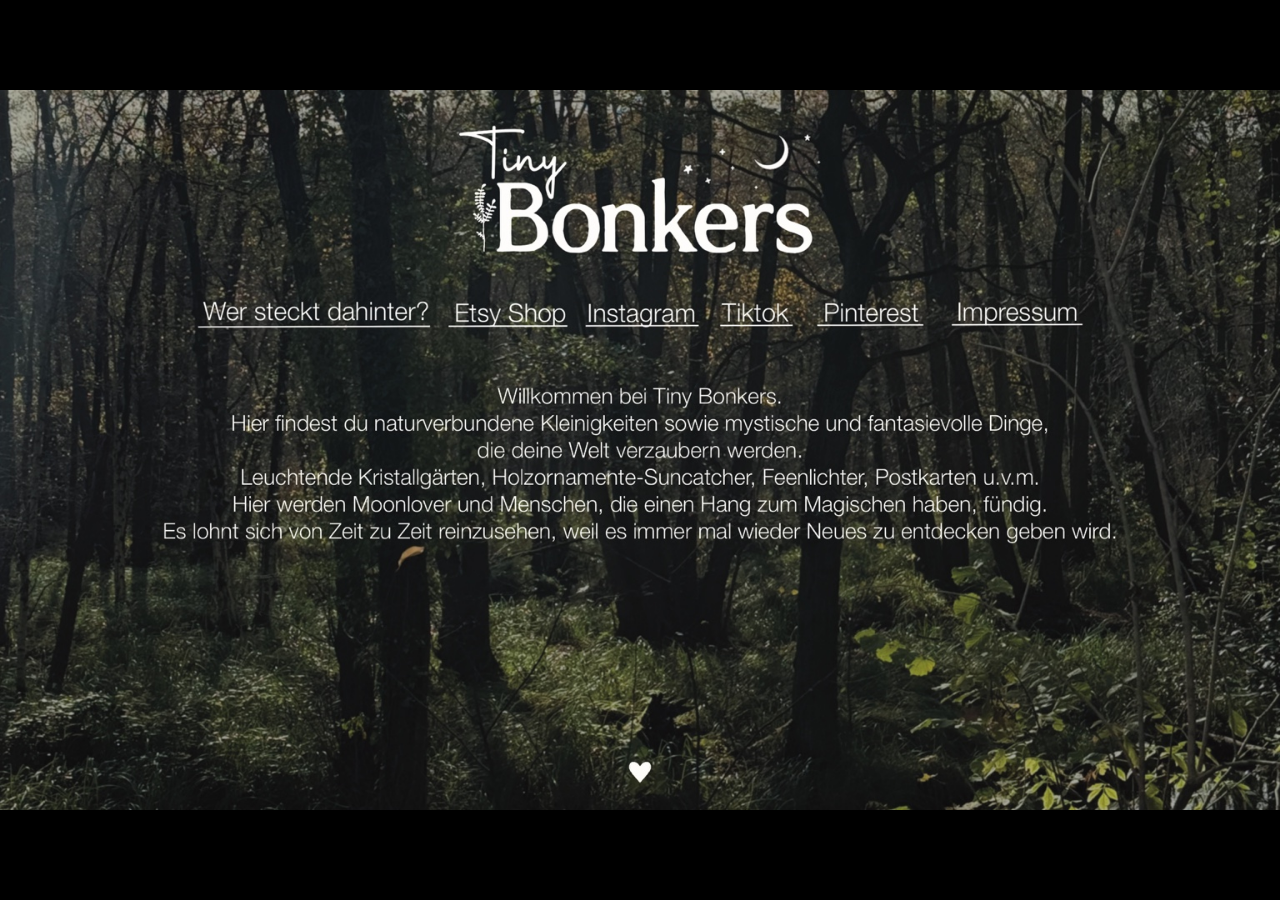
<file: index.html>
<!doctype html>
<html lang="de">
<head>
  <meta charset="utf-8">
  <meta name="viewport" content="width=device-width, initial-scale=1, viewport-fit=cover">
  <title>Tiny Bonkers</title>
  <link rel="stylesheet" href="style.css">
</head>
<body class="page home">
  <main class="image-stage desktop-stage" aria-label="Tiny Bonkers Startseite">
    <img class="page-image" src="assets/startseite.jpeg" alt="Tiny Bonkers Startseite mit Waldhintergrund">
    <a class="hotspot link-about" href="wer-steckt-dahinter.html">Wer steckt dahinter?</a>
    <a class="hotspot link-etsy" href="https://tinybonkers.etsy.com" target="_blank" rel="noopener">Etsy Shop</a>
    <a class="hotspot link-instagram" href="https://www.instagram.com/_tinybonkers/" target="_blank" rel="noopener">Instagram</a>
    <a class="hotspot link-tiktok" href="https://www.tiktok.com/@tinybonkers_?_r01&_t0ZG-97tQ3ZJVE1l" target="_blank" rel="noopener">TikTok</a>
    <a class="hotspot link-pinterest" href="https://pin.it/2IewoCcWw" target="_blank" rel="noopener">Pinterest</a>
    <a class="hotspot link-impressum" href="impressum.html">Impressum</a>
    <div class="fireflies" aria-hidden="true"></div>
  </main>

  <main class="mobile-page mobile-home" aria-label="Tiny Bonkers mobile Startseite">
    <div class="mobile-card">
      <img class="mobile-logo" src="assets/logo-mobile.png" alt="Tiny Bonkers">
      <nav class="mobile-nav" aria-label="Hauptnavigation">
        <a href="wer-steckt-dahinter.html">Wer steckt dahinter?</a>
        <a href="https://tinybonkers.etsy.com" target="_blank" rel="noopener">Etsy Shop</a>
        <a href="https://www.instagram.com/_tinybonkers/" target="_blank" rel="noopener">Instagram</a>
        <a href="https://www.tiktok.com/@tinybonkers_?_r01&_t0ZG-97tQ3ZJVE1l" target="_blank" rel="noopener">TikTok</a>
        <a href="https://pin.it/2IewoCcWw" target="_blank" rel="noopener">Pinterest</a>
        <a href="impressum.html">Impressum</a>
      </nav>
      <section class="mobile-copy">
        <p>Willkommen bei Tiny Bonkers.</p>
        <p>Hier findest du naturverbundene Kleinigkeiten sowie mystische und fantasievolle Dinge, die deine Welt verzaubern werden.</p>
        <p>Leuchtende Kristallgärten, Holzornamente-Suncatcher, Feenlichter, Postkarten u.v.m.</p>
        <p>Hier werden Moonlover und Menschen, die einen Hang zum Magischen haben, fündig.</p>
        <p>Es lohnt sich, von Zeit zu Zeit reinzusehen, weil es immer mal wieder Neues zu entdecken geben wird.</p>
      </section>
      <div class="mobile-heart">♥</div>
    </div>
    <div class="fireflies mobile-fireflies" aria-hidden="true"></div>
  </main>
  <script src="script.js"></script>
</body>
</html>
</file>
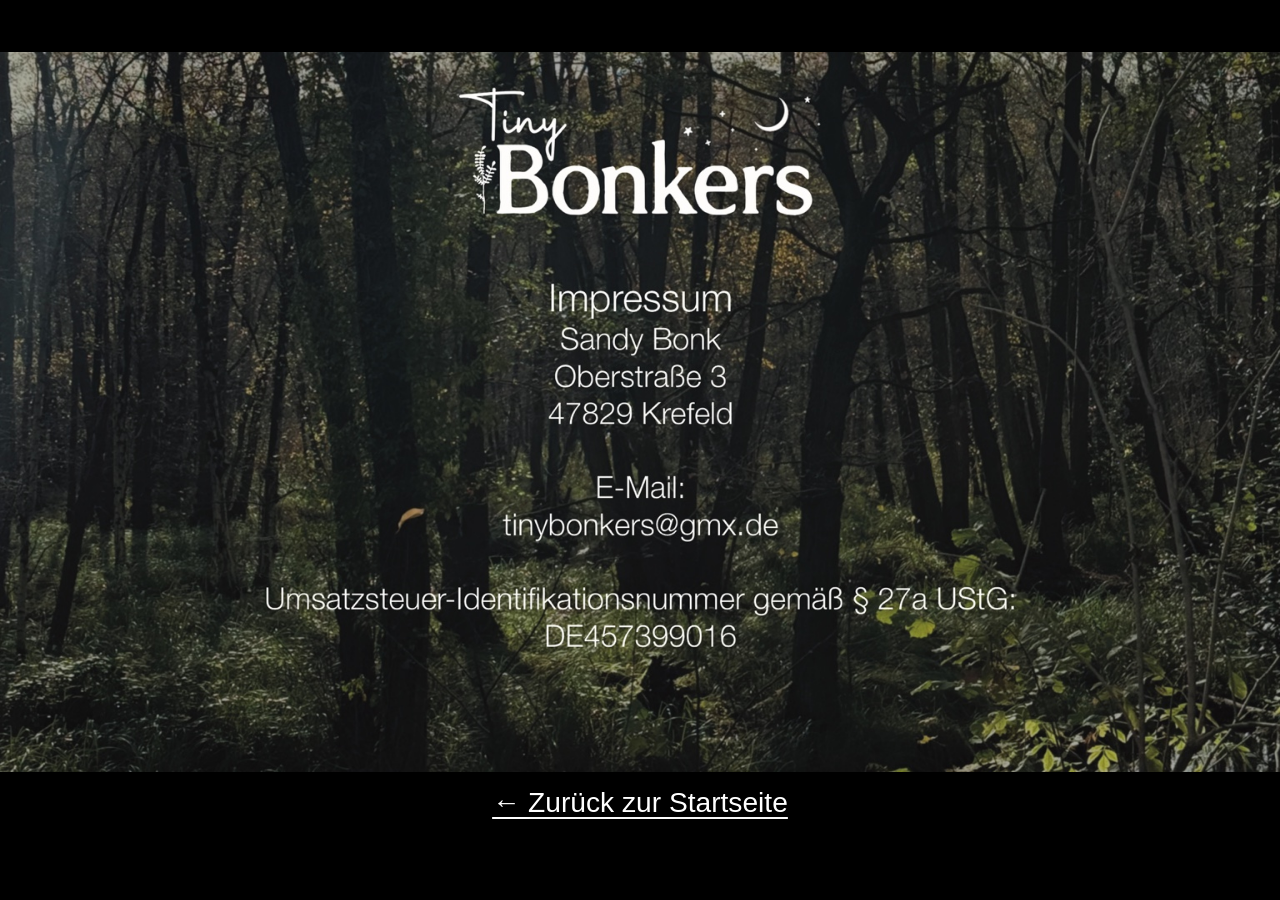
<file: impressum.html>
<!doctype html>
<html lang="de">
<head>
  <meta charset="utf-8">
  <meta name="viewport" content="width=device-width, initial-scale=1, viewport-fit=cover">
  <title>Impressum – Tiny Bonkers</title>
  <link rel="stylesheet" href="style.css">
</head>
<body class="page subpage">
  <main class="image-stage desktop-stage" aria-label="Impressum Tiny Bonkers">
    <img class="page-image" src="assets/impressum.jpeg" alt="Impressum Tiny Bonkers">
    <div class="fireflies" aria-hidden="true"></div>
  </main>
  <div class="back-wrap desktop-stage"><a class="back-link" href="index.html">← Zurück zur Startseite</a></div>

  <main class="mobile-page mobile-impressum">
    <div class="mobile-card">
      <img class="mobile-logo" src="assets/logo-mobile.png" alt="Tiny Bonkers">
      <section class="mobile-copy imprint-copy">
        <h1>Impressum</h1>
        <p>Sandy Bonk<br>Oberstraße 3<br>47829 Krefeld</p>
        <p><strong>E-Mail:</strong><br><a href="mailto:tinybonkers@gmx.de">tinybonkers@gmx.de</a></p>
        <p><strong>Umsatzsteuer-Identifikationsnummer gemäß § 27a UStG:</strong><br>DE457399016</p>
      </section>
      <a class="mobile-back" href="index.html">← Zurück zur Startseite</a>
    </div>
    <div class="fireflies mobile-fireflies" aria-hidden="true"></div>
  </main>
  <script src="script.js"></script>
</body>
</html>
</file>
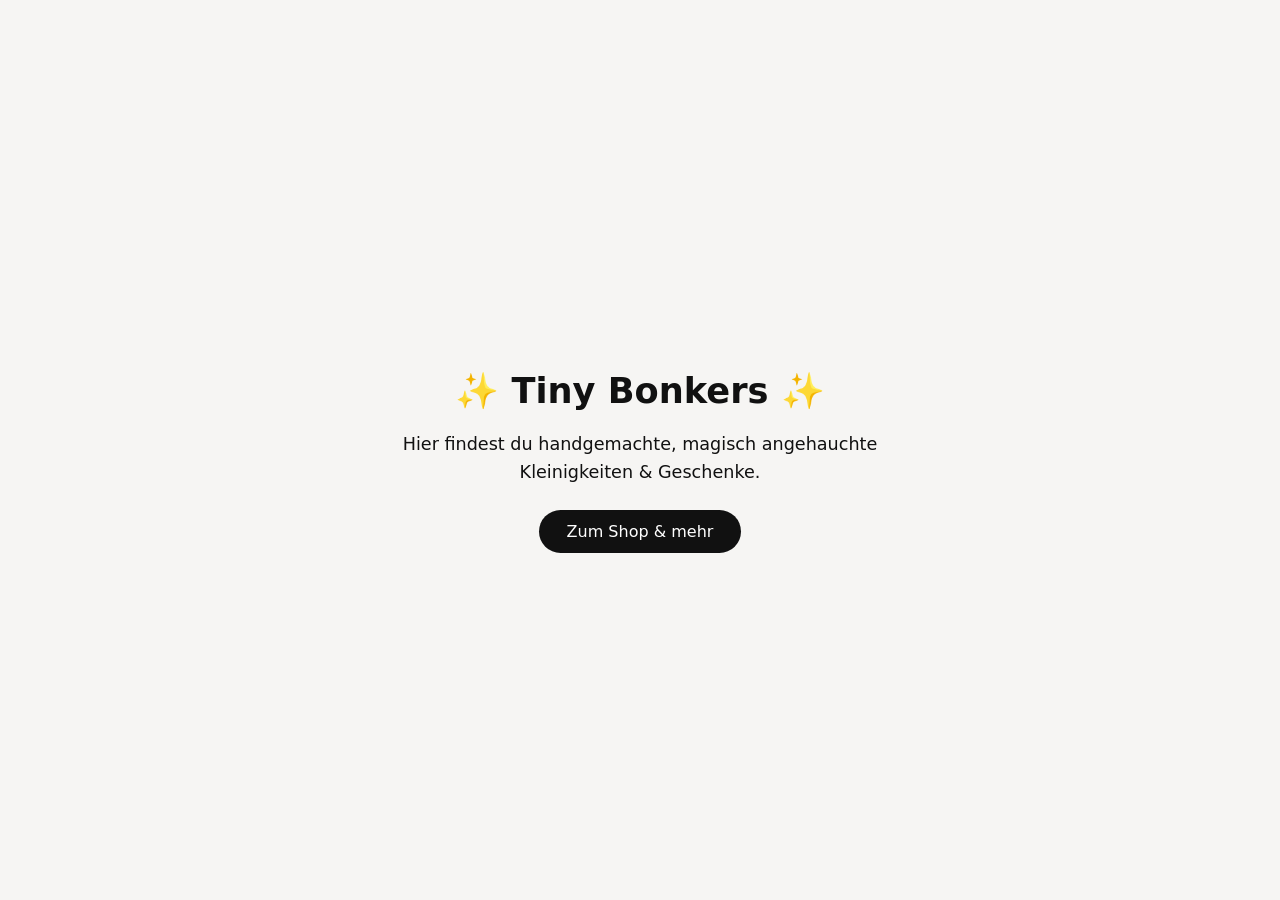
<file: index_old.html>
<!doctype html>
<html lang="de">
<head>
  <meta charset="utf-8" />
  <meta name="viewport" content="width=device-width, initial-scale=1" />
  <title>Tiny Bonkers</title>

  <meta name="description" content="Magische Handmade Kleinigkeiten & Geschenke von Tiny Bonkers." />

  <style>
    body {
      margin: 0;
      min-height: 100vh;
      display: flex;
      justify-content: center;   /* horizontal */
      align-items: center;       /* vertikal */
      font-family: system-ui, -apple-system, BlinkMacSystemFont, sans-serif;
      background: #f6f5f3;
      color: #111;
    }

    .container {
      text-align: center;
      padding: 32px;
      max-width: 600px;
    }

    h1 {
      margin-bottom: 12px;
      font-size: 2.2rem;
    }

    p {
      font-size: 1.1rem;
      line-height: 1.6;
      margin-bottom: 24px;
    }

    a.button {
      display: inline-block;
      padding: 12px 28px;
      border-radius: 999px;
      background: #111;
      color: #fff;
      text-decoration: none;
      font-weight: 500;
      transition: transform 0.15s ease, opacity 0.15s ease;
    }

    a.button:hover {
      transform: translateY(-2px);
      opacity: 0.9;
    }
  </style>
</head>
<body>
  <div class="container">
    <h1>✨ Tiny Bonkers ✨</h1>
    <p>
      Hier findest du handgemachte, magisch angehauchte <br>
      Kleinigkeiten & Geschenke.
    </p>

    <a
      class="button"
      href="https://linktr.ee/_tinybonkers_"
      target="_blank"
      rel="noopener"
    >
      Zum Shop & mehr
    </a>
  </div>
</body>
</html>
</file>
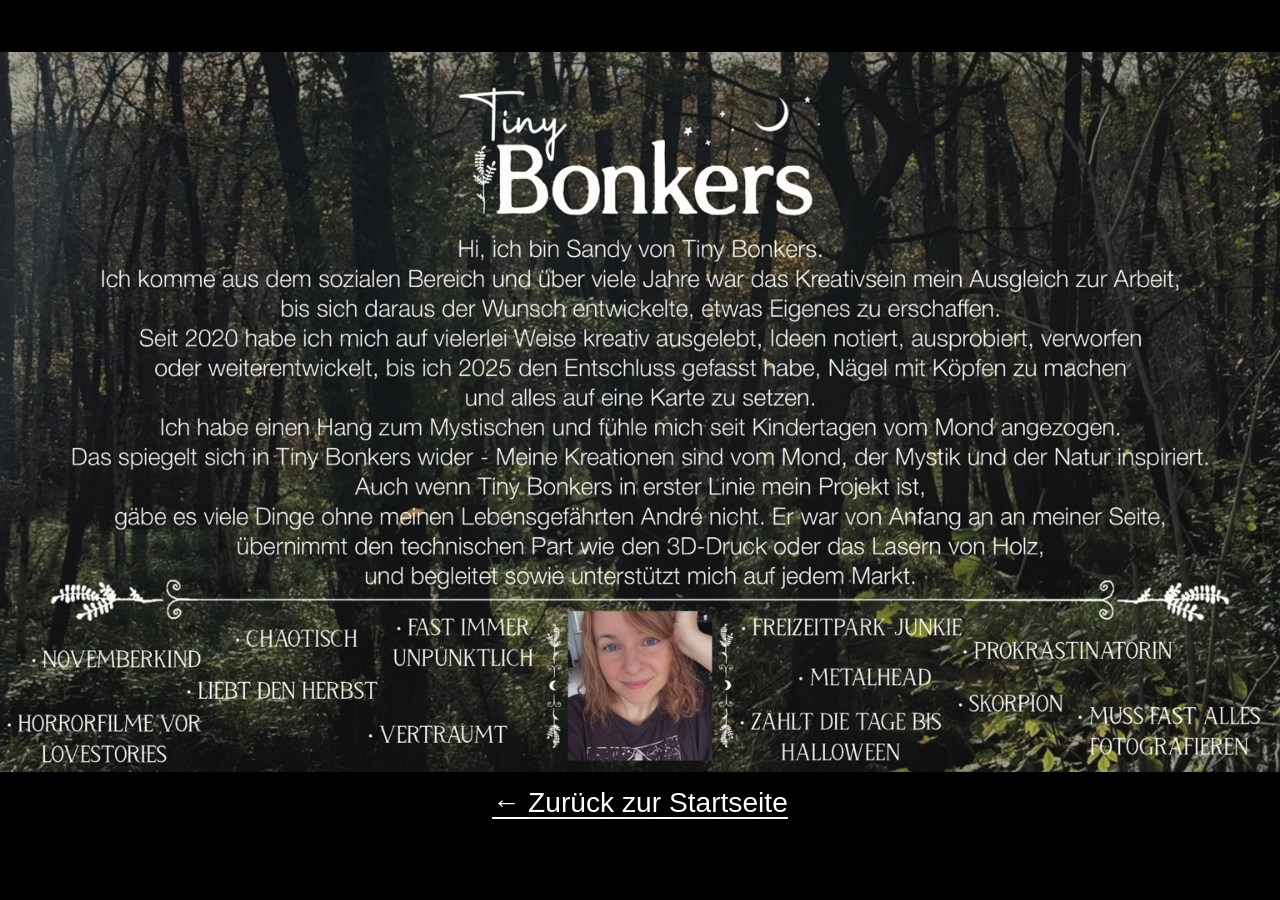
<file: wer-steckt-dahinter.html>
<!doctype html>
<html lang="de">
<head>
  <meta charset="utf-8">
  <meta name="viewport" content="width=device-width, initial-scale=1, viewport-fit=cover">
  <title>Wer steckt dahinter? – Tiny Bonkers</title>
  <link rel="stylesheet" href="style.css">
</head>
<body class="page subpage">
  <main class="image-stage desktop-stage" aria-label="Wer steckt hinter Tiny Bonkers">
    <img class="page-image" src="assets/wer-steckt-dahinter.jpeg" alt="Wer steckt hinter Tiny Bonkers">
    <div class="fireflies" aria-hidden="true"></div>
  </main>
  <div class="back-wrap desktop-stage"><a class="back-link" href="index.html">← Zurück zur Startseite</a></div>

  <main class="mobile-page mobile-about">
    <div class="mobile-card long-card">
      <img class="mobile-logo" src="assets/logo-mobile.png" alt="Tiny Bonkers">
      <section class="mobile-copy about-copy">
        <p>Hi, ich bin Sandy von Tiny Bonkers.</p>
        <p>Ich komme aus dem sozialen Bereich und über viele Jahre war das Kreativsein mein Ausgleich zur Arbeit, bis sich daraus der Wunsch entwickelte, etwas Eigenes zu erschaffen.</p>
        <p>Seit 2020 habe ich mich auf vielerlei Weise kreativ ausgelebt, Ideen notiert, ausprobiert, verworfen oder weiterentwickelt, bis ich 2025 den Entschluss gefasst habe, Nägel mit Köpfen zu machen und alles auf eine Karte zu setzen.</p>
        <p>Ich habe einen Hang zum Mystischen und fühle mich seit Kindertagen vom Mond angezogen. Das spiegelt sich in Tiny Bonkers wider – meine Kreationen sind vom Mond, der Mystik und der Natur inspiriert.</p>
        <p>Auch wenn Tiny Bonkers in erster Linie mein Projekt ist, gäbe es viele Dinge ohne meinen Lebensgefährten André nicht. Er war von Anfang an an meiner Seite, übernimmt den technischen Part wie den 3D-Druck oder das Lasern von Holz und begleitet sowie unterstützt mich auf jedem Markt.</p>
      </section>
      <div class="traits">
        <span>Novemberkind</span><span>chaotisch</span><span>fast immer unpünktlich</span><span>liebt den Herbst</span><span>verträumt</span><span>Freizeitpark-Junkie</span><span>Metalhead</span><span>Skorpion</span><span>zählt die Tage bis Halloween</span><span>muss fast alles fotografieren</span>
      </div>
      <img class="mobile-photo" src="assets/sandy-mobile.jpg" alt="Sandy Bonk">
      <a class="mobile-back" href="index.html">← Zurück zur Startseite</a>
    </div>
    <div class="fireflies mobile-fireflies" aria-hidden="true"></div>
  </main>
  <script src="script.js"></script>
</body>
</html>
</file>
<file: style.css>
* { box-sizing: border-box; }
html, body { margin: 0; min-height: 100%; background: #000; }
body { font-family: Arial, Helvetica, sans-serif; color: #fff; }

.page {
  background: #000;
  color: #fff;
}

/* Startseite: Das Bild wird nach der Browserhöhe skaliert.
   Dadurch verschwindet der schwarze Rand unten am PC; falls nötig entstehen nur seitliche schwarze Balken. */
body.home {
  width: 100vw;
  height: 100vh;
  overflow: hidden;
  display: flex;
  align-items: center;
  justify-content: center;
}

.image-stage {
  position: relative;
  line-height: 0;
  background: #000;
}

.home .image-stage {
  width: min(100vw, calc(100vh * 16 / 9));
  aspect-ratio: 16 / 9;
}

.image-stage img.page-image {
  display: block;
  width: 100%;
  height: 100%;
  object-fit: contain;
  user-select: none;
  -webkit-user-drag: none;
}

/* Unterseiten: gleiche Skalierung wie die Startseite,
   aber mit eigenem Platz für den Zurück-Link unter dem Bild. */
body.subpage {
  width: 100vw;
  min-height: 100vh;
  overflow-x: hidden;
  overflow-y: auto;
  display: flex;
  flex-direction: column;
  align-items: center;
  justify-content: center;
  padding: 0 0 28px;
}

.subpage .image-stage {
  width: min(100vw, calc(100vh * 16 / 9));
  aspect-ratio: 16 / 9;
  flex: 0 0 auto;
}

.hotspot {
  position: absolute;
  display: block;
  z-index: 5;
  text-indent: -9999px;
  overflow: hidden;
  border-radius: 8px;
}

.hotspot:hover,
.back-link:hover {
  background: rgba(255,255,255,0.06);
  box-shadow: 0 0 16px rgba(255,255,255,0.18);
}

/* Klickflächen der Startseiten-Navigation */
.link-about     { left: 15.2%; top: 28.3%; width: 18.7%; height: 5.4%; }
.link-etsy      { left: 35.2%; top: 28.3%; width: 10.0%; height: 5.4%; }
.link-instagram { left: 45.8%; top: 28.3%; width: 10.0%; height: 5.4%; }
.link-tiktok    { left: 56.3%; top: 28.3%; width: 7.0%;  height: 5.4%; }
.link-pinterest { left: 64.1%; top: 28.3%; width: 9.2%;  height: 5.4%; }
.link-impressum { left: 74.3%; top: 28.3%; width: 11.8%; height: 5.4%; }

.back-wrap {
  position: static;
  z-index: 10;
  width: 100%;
  text-align: center;
  margin: 14px 0 0;
  padding: 0;
  background: transparent;
  pointer-events: none;
  flex: 0 0 auto;
}

.back-wrap .back-link {
  pointer-events: auto;
}

.back-link {
  color: #fff;
  font-size: clamp(18px, 2.2vw, 30px);
  line-height: 1.2;
  text-decoration: underline;
  text-underline-offset: 5px;
  padding: 8px 14px;
  border-radius: 10px;
  text-shadow: 0 0 10px rgba(0,0,0,0.75);
}


/* Dezente Glühwürmchen auf allen Seiten */
.fireflies {
  position: absolute;
  inset: 0;
  z-index: 20;
  pointer-events: none;
  overflow: hidden;
  mix-blend-mode: screen;
}

.firefly {
  position: absolute;
  width: clamp(4px, 0.42vw, 8px);
  height: clamp(4px, 0.42vw, 8px);
  border-radius: 50%;
  background: rgba(255, 241, 198, 0.98);
  box-shadow:
    0 0 7px rgba(255, 241, 198, 0.98),
    0 0 16px rgba(255, 224, 145, 0.72),
    0 0 32px rgba(255, 204, 96, 0.36);
  opacity: 0;
  transform: translate3d(0, 0, 0) scale(0.75);
  animation-name: firefly-glow, firefly-float;
  animation-timing-function: ease-in-out, ease-in-out;
  animation-iteration-count: infinite, infinite;
  animation-direction: alternate, alternate;
  filter: blur(0.1px);
  will-change: transform, opacity;
}

 .f1  { left: 18%; top: 52%; animation-duration: 5.8s, 12s;  animation-delay: 0s, -2s; }
.f2  { left: 25%; top: 65%; width: 5px; height: 5px; animation-duration: 7.4s, 15s; animation-delay: -2s, -5s; }
.f3  { left: 34%; top: 47%; width: 6px; height: 6px; animation-duration: 6.2s, 14s; animation-delay: -4s, -1s; }
.f4  { left: 43%; top: 59%; width: 5px; height: 5px; animation-duration: 8.2s, 16s; animation-delay: -1s, -6s; }
.f5  { left: 53%; top: 44%; width: 6px; height: 6px; animation-duration: 6.8s, 13s; animation-delay: -5s, -3s; }
.f6  { left: 62%; top: 62%; width: 4px; height: 4px; animation-duration: 7.8s, 18s; animation-delay: -3s, -8s; }
.f7  { left: 70%; top: 71%; width: 4px; height: 4px; animation-duration: 9s, 17s; animation-delay: -6s, -4s; }
.f8  { left: 78%; top: 55%; width: 5px; height: 5px; animation-duration: 8.8s, 19s; animation-delay: -4s, -9s; }
.f9  { left: 30%; top: 75%; width: 4px; height: 4px; animation-duration: 10s, 20s; animation-delay: -7s, -10s; }
.f10 { left: 49%; top: 71%; width: 5px; height: 5px; animation-duration: 9.6s, 18s; animation-delay: -2s, -12s; }
.f11 { left: 82%; top: 69%; width: 4px; height: 4px; animation-duration: 10.5s, 21s; animation-delay: -8s, -5s; }
.f12 { left: 14%; top: 69%; width: 5px; height: 5px; animation-duration: 9.2s, 17s; animation-delay: -5s, -9s; }
.f13 { left: 57%; top: 52%; width: 4px; height: 4px; animation-duration: 11s, 22s; animation-delay: -9s, -4s; }
.f14 { left: 67%; top: 47%; width: 6px; height: 6px; animation-duration: 10.8s, 20s; animation-delay: -6s, -13s; }
.f15 { left: 39%; top: 67%; width: 4px; height: 4px; animation-duration: 11.5s, 23s; animation-delay: -9s, -11s; }
.f16 { left: 73%; top: 38%; width: 5px; height: 5px; animation-duration: 9.8s, 18s; animation-delay: -7s, -6s; }
/* zusätzliche Glühwürmchen an den Bildrändern */
.f17 { left: 5%;  top: 43%; width: 5px; height: 5px; animation-duration: 6.4s, 11s; animation-delay: -1s, -3s; }
.f18 { left: 8%;  top: 62%; width: 4px; height: 4px; animation-duration: 7.1s, 13s; animation-delay: -3s, -7s; }
.f19 { left: 11%; top: 78%; width: 6px; height: 6px; animation-duration: 5.9s, 12s; animation-delay: -4s, -2s; }
.f20 { left: 92%; top: 45%; width: 5px; height: 5px; animation-duration: 6.8s, 12s; animation-delay: -2s, -5s; }
.f21 { left: 88%; top: 62%; width: 4px; height: 4px; animation-duration: 7.6s, 14s; animation-delay: -5s, -9s; }
.f22 { left: 95%; top: 73%; width: 6px; height: 6px; animation-duration: 6.1s, 11s; animation-delay: -6s, -4s; }
.f23 { left: 4%;  top: 56%; width: 4px; height: 4px; animation-duration: 8.1s, 15s; animation-delay: -7s, -8s; }
.f24 { left: 97%; top: 55%; width: 5px; height: 5px; animation-duration: 7.2s, 13s; animation-delay: -3s, -10s; }

.edge {
  animation-name: firefly-glow, firefly-edge-float;
}

@keyframes firefly-edge-float {
  0%   { margin-left: 0;    margin-top: 0; }
  22%  { margin-left: -26px; margin-top: -10px; }
  48%  { margin-left: 16px;  margin-top: -24px; }
  74%  { margin-left: -18px; margin-top: 12px; }
  100% { margin-left: 24px;  margin-top: 22px; }
}


@keyframes firefly-glow {
  0%, 12% { opacity: 0.03; transform: scale(0.55); }
  30%     { opacity: 0.55; transform: scale(0.95); }
  48%     { opacity: 0.98; transform: scale(1.14); }
  64%     { opacity: 0.42; transform: scale(0.96); }
  100%    { opacity: 0.08; transform: scale(0.68); }
}

@keyframes firefly-float {
  0%   { margin-left: 0;    margin-top: 0; }
  20%  { margin-left: 18px; margin-top: -12px; }
  45%  { margin-left: -9px; margin-top: -28px; }
  70%  { margin-left: 22px; margin-top: 9px; }
  100% { margin-left: -15px; margin-top: 20px; }
}


/* zwei zusätzliche Glühwürmchen oben am Rand */
.f25 { left: 21%; top: 16%; width: 4px; height: 4px; animation-duration: 7.2s, 14s; animation-delay: -2s, -6s; }
.f26 { left: 79%; top: 18%; width: 5px; height: 5px; animation-duration: 6.6s, 13s; animation-delay: -5s, -3s; }

.top-edge {
  animation-name: firefly-glow, firefly-top-float;
}

@keyframes firefly-top-float {
  0%   { margin-left: 0;    margin-top: 0; }
  24%  { margin-left: 18px; margin-top: 8px; }
  52%  { margin-left: -12px; margin-top: -6px; }
  78%  { margin-left: 24px; margin-top: 14px; }
  100% { margin-left: -18px; margin-top: 4px; }
}

/* Auf Handy etwas sichtbarer, weil der gesamte Entwurf kleiner dargestellt wird. */
@media (max-width: 700px) {
  .firefly {
    width: 7px;
    height: 7px;
    box-shadow:
      0 0 8px rgba(255, 244, 205, 1),
      0 0 18px rgba(255, 226, 150, 0.82),
      0 0 36px rgba(255, 203, 92, 0.46);
  }
}

@media (prefers-reduced-motion: reduce) {
  .firefly { animation: none; opacity: 0.75; }
}




/* Glühwürmchen mit Tiefenwirkung: kleiner, schwächer, weicher und langsamer.
   Sie sitzen gezielt in offenen Bereichen zwischen den Baumstämmen und wirken dadurch weiter entfernt. */
.firefly.distant {
  width: clamp(2px, 0.18vw, 4px);
  height: clamp(2px, 0.18vw, 4px);
  background: rgba(255, 236, 186, 0.72);
  box-shadow:
    0 0 4px rgba(255, 240, 199, 0.55),
    0 0 10px rgba(255, 218, 135, 0.28);
  filter: blur(0.7px);
  mix-blend-mode: screen;
  animation-name: distant-glow, distant-float;
  animation-timing-function: ease-in-out, ease-in-out;
  animation-iteration-count: infinite, infinite;
  animation-direction: alternate, alternate;
}

/* Positionen bewusst eher zwischen den Baumstämmen als über dem Text. */
.f27 { left: 12%; top: 34%; animation-duration: 9.5s, 24s; animation-delay: -2s, -8s; }
.f28 { left: 24%; top: 41%; animation-duration: 11s, 28s; animation-delay: -7s, -13s; }
.f29 { left: 37%; top: 36%; animation-duration: 10.2s, 26s; animation-delay: -4s, -18s; }
.f30 { left: 47%; top: 42%; animation-duration: 12s, 30s; animation-delay: -9s, -5s; }
.f31 { left: 58%; top: 35%; animation-duration: 9.8s, 25s; animation-delay: -6s, -11s; }
.f32 { left: 69%; top: 40%; animation-duration: 11.6s, 29s; animation-delay: -3s, -16s; }
.f33 { left: 81%; top: 33%; animation-duration: 10.7s, 27s; animation-delay: -8s, -7s; }
.f34 { left: 88%; top: 48%; animation-duration: 12.4s, 31s; animation-delay: -5s, -20s; }

@keyframes distant-glow {
  0%, 18% { opacity: 0.01; transform: scale(0.45); }
  42%     { opacity: 0.28; transform: scale(0.82); }
  58%     { opacity: 0.55; transform: scale(1.0); }
  76%     { opacity: 0.18; transform: scale(0.78); }
  100%    { opacity: 0.03; transform: scale(0.52); }
}

@keyframes distant-float {
  0%   { margin-left: 0;    margin-top: 0; }
  28%  { margin-left: 7px;  margin-top: -5px; }
  54%  { margin-left: -5px; margin-top: -11px; }
  78%  { margin-left: 8px;  margin-top: -2px; }
  100% { margin-left: -4px; margin-top: 7px; }
}

@media (max-width: 700px) {
  .firefly.distant {
    width: 3px;
    height: 3px;
    box-shadow:
      0 0 4px rgba(255, 240, 199, 0.58),
      0 0 9px rgba(255, 218, 135, 0.3);
  }
}

/* Mobile Hochformat-Version */
.mobile-page { display: none; }

@media (max-width: 700px), (orientation: portrait) and (max-width: 900px) {
  html, body { min-height: 100%; background: #000; }
  body.home, body.subpage {
    width: 100%;
    min-height: 100svh;
    height: auto;
    overflow-x: hidden;
    overflow-y: auto;
    display: block;
    padding: 0;
  }
  .desktop-stage { display: none !important; }
  .mobile-page {
    display: flex;
    position: relative;
    min-height: 100svh;
    width: 100%;
    align-items: center;
    justify-content: center;
    padding: max(22px, env(safe-area-inset-top)) 16px max(22px, env(safe-area-inset-bottom));
    background:
      linear-gradient(rgba(0,0,0,.34), rgba(0,0,0,.48)),
      url('assets/wald-mobile.jpg') center center / cover no-repeat fixed;
    isolation: isolate;
  }
  .mobile-page::before {
    content: "";
    position: absolute;
    inset: 0;
    background: radial-gradient(circle at 50% 38%, rgba(0,0,0,.08), rgba(0,0,0,.58) 75%);
    z-index: -1;
  }
  .mobile-card {
    position: relative;
    z-index: 2;
    width: min(100%, 520px);
    min-height: calc(100svh - 44px);
    display: flex;
    flex-direction: column;
    align-items: center;
    justify-content: center;
    text-align: center;
    padding: 18px 16px 24px;
    border-radius: 0px;
    background: transparent;
    box-shadow: none;
    backdrop-filter: none;
  }
  .long-card { justify-content: flex-start; padding-top: 20px; }
  .mobile-logo { width: min(72vw, 330px); height: auto; display: block; margin: 0 auto 18px; }
  .mobile-nav {
    display: flex;
    flex-wrap: wrap;
    justify-content: center;
    gap: 10px 14px;
    margin-bottom: 22px;
  }
  .mobile-nav a,
  .mobile-back,
  .imprint-copy a {
    color: #fff;
    text-decoration: underline;
    text-underline-offset: 4px;
  }
  .mobile-nav a { font-size: clamp(15px, 4.2vw, 19px); }
  .mobile-copy { font-size: clamp(15px, 4vw, 18px); line-height: 1.45; text-shadow: 0 2px 10px rgba(0,0,0,.85); }
  .mobile-copy h1 { font-size: clamp(22px, 6.5vw, 32px); margin: 0 0 14px; }
  .mobile-copy p { margin: 0 0 12px; }
  .about-copy { text-align: center; }
  .imprint-copy { font-size: clamp(17px, 4.6vw, 21px); }
  .imprint-copy p { margin-bottom: 24px; }
  .mobile-heart { margin-top: auto; padding-top: 18px; font-size: 28px; }
  .mobile-photo { width: min(44vw, 190px); aspect-ratio: 1 / 1; object-fit: cover; border-radius: 12px; margin: 18px 0; box-shadow: 0 0 22px rgba(0,0,0,.55); }
  .traits { display: flex; flex-wrap: wrap; justify-content: center; gap: 8px 12px; margin-top: 6px; font-family: Georgia, serif; text-transform: uppercase; font-size: 12px; opacity: .9; }
  .mobile-back { margin-top: 18px; font-size: 17px; padding: 10px 12px; }

  /* Mobile: deutlich kleinere Glühwürmchen */
  .mobile-fireflies .firefly,
  .firefly {
    width: 2.5px !important;
    height: 2.5px !important;
    box-shadow: 0 0 4px rgba(255,244,205,.9), 0 0 10px rgba(255,226,150,.48) !important;
  }
  .firefly.distant { width: 1.5px !important; height: 1.5px !important; filter: blur(.5px); }
}
</file>
